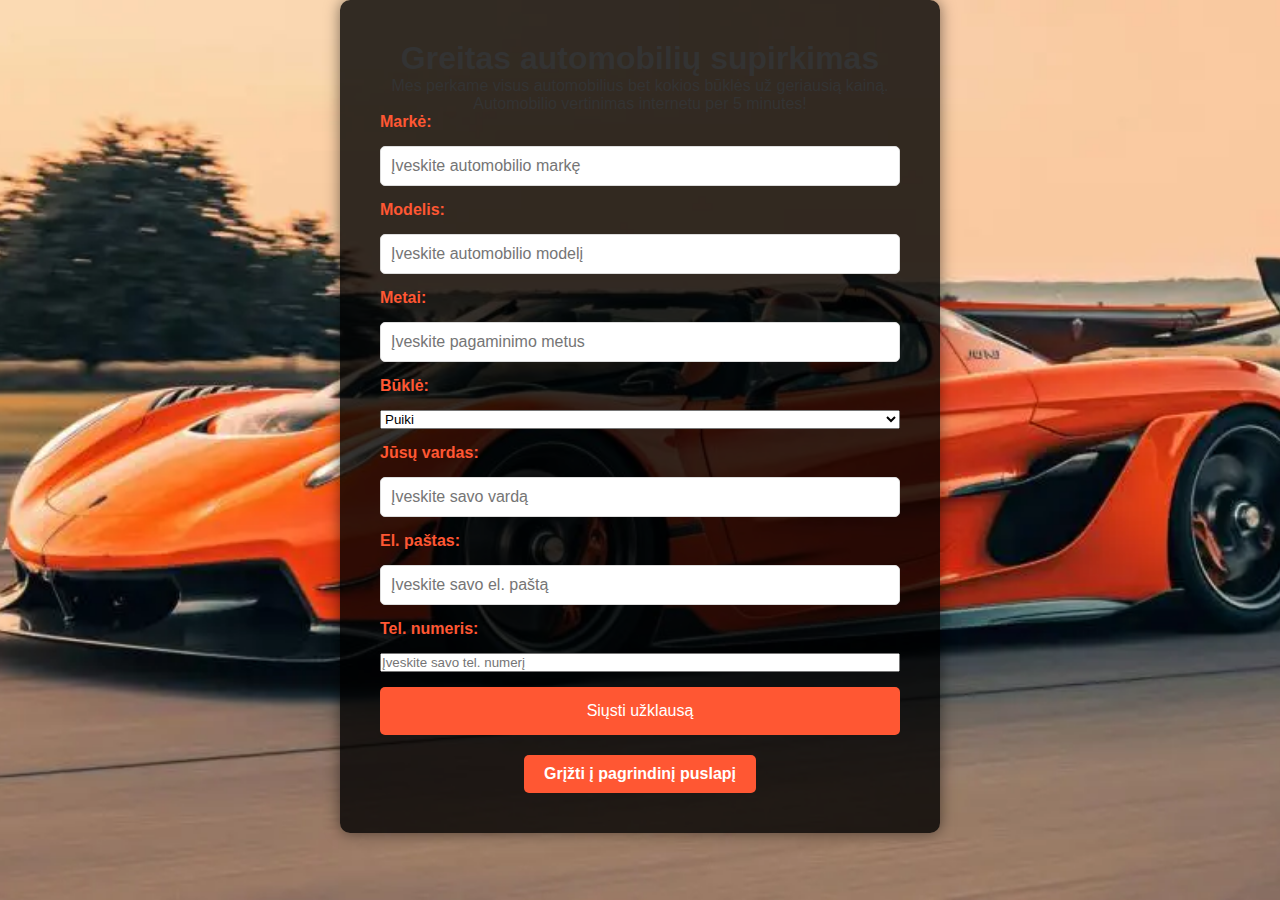
<file: form.html>
<!DOCTYPE html>
<html lang="lt">
<head>
    <meta charset="UTF-8">
    <meta name="viewport" content="width=device-width, initial-scale=1.0">
    <title>Greitas automobilių supirkimas</title>
    <link rel="stylesheet" href="style.css"> <!-- Убедитесь, что стиль подключен -->
</head>
<body>
    <div class="container">
        <h1>Greitas automobilių supirkimas</h1>
        <p>Mes perkame visus automobilius bet kokios būklės už geriausią kainą. Automobilio vertinimas internetu per 5 minutes!</p>
        
        <form id="carForm" action="sendmail.php" method="POST">
            <label for="carMake">Markė:</label>
            <input type="text" id="carMake" name="carMake" placeholder="Įveskite automobilio markę" required>

            <label for="carModel">Modelis:</label>
            <input type="text" id="carModel" name="carModel" placeholder="Įveskite automobilio modelį" required>

            <label for="carYear">Metai:</label>
            <input type="number" id="carYear" name="carYear" placeholder="Įveskite pagaminimo metus" required>

            <label for="carCondition">Būklė:</label>
            <select id="carCondition" name="carCondition">
                <option value="puiki">Puiki</option>
                <option value="gera">Gera</option>
                <option value="vidutine">Vidutinė</option>
                <option value="bloga">Bloga</option>
            </select>

            <label for="contactName">Jūsų vardas:</label>
            <input type="text" id="contactName" name="contactName" placeholder="Įveskite savo vardą" required>

            <label for="contactEmail">El. paštas:</label>
            <input type="email" id="contactEmail" name="contactEmail" placeholder="Įveskite savo el. paštą" required>

            <label for="telephone">Tel. numeris:</label>
            <input type="phone" id="telephone" name="telephone" placeholder="Įveskite savo tel. numerį" required>

            <button type="submit">Siųsti užklausą</button>
        </form>
        
        <!-- Кнопка для выхода на главную страницу -->
        <a href="index.html" class="main-button">Grįžti į pagrindinį puslapį</a>
    </div>
</body>
</html>
</file>
<file: style.css>
* {
    margin: 0;
    padding: 0;
    box-sizing: border-box;
}

body {
    font-family: 'Montserrat', sans-serif;
    background: url('img/car-banner.jpg') no-repeat center center/cover;
    background-attachment: fixed;
    color: #333;
}

/* Шапка и навигация */
header {
    background-color: rgba(0, 0, 0, 0.7);
    padding: 20px;
    position: fixed;
    width: 100%;
    top: 0;
    left: 0;
    z-index: 1000;
}

.navbar {
    display: flex;
    justify-content: space-between;
    align-items: center;
}

.nav-links {
    list-style: none;
    display: flex;
}

.nav-links li {
    margin-left: 20px;
}

.nav-links a {
    color: white;
    text-decoration: none;
    font-weight: 700;
    padding: 10px 15px;
    transition: background 0.3s;
}

.nav-links a:hover {
    background-color: #ff5733;
    border-radius: 5px;
}

.logo {
    color: white;
    font-size: 24px;
    font-weight: 700;
}

/* Hero Section для главной страницы */
.hero {
    height: 100vh;
    display: flex;
    justify-content: center;
    align-items: center;
    text-align: center;
    color: white;
}

.hero h1 {
    font-size: 48px;
    margin-bottom: 20px;
}

.hero p {
    font-size: 18px;
    margin-bottom: 30px;
    max-width: 600px;
}

.cta-button {
    background-color: #ff5733;
    color: white;
    padding: 15px 30px;
    text-transform: uppercase;
    font-weight: 700;
    text-decoration: none;
    border-radius: 5px;
    transition: background 0.3s;
}

.cta-button:hover {
    background-color: #ff2a00;
}

/* Секция услуг */
.services {
    padding: 80px 20px;
    text-align: center;
    background-color: white;
}

.services h2 {
    font-size: 36px;
    margin-bottom: 40px;
}

.service-cards {
    display: flex;
    justify-content: space-around;
    flex-wrap: wrap;
}

.service-card {
    background-color: #f7f7f7;
    padding: 40px;
    margin: 10px;
    border-radius: 10px;
    text-align: center;
    width: 30%;
    transition: transform 0.3s, box-shadow 0.3s;
}

.service-card:hover {
    transform: translateY(-10px);
    box-shadow: 0 10px 20px rgba(0, 0, 0, 0.1);
}

.service-card i {
    font-size: 48px;
    color: #ff5733;
    margin-bottom: 20px;
}

.service-card h3 {
    margin-bottom: 20px;
}

/* Секция О нас */
.about {
    padding: 60px 20px;
    background-color: #eee;
    text-align: center;
}

.about h2 {
    font-size: 36px;
    margin-bottom: 20px;
}

.about p {
    max-width: 600px;
    margin: 0 auto;
}

/* Footer */
footer {
    padding: 20px;
    text-align: center;
    background-color: rgba(0, 0, 0, 0.9);
    color: white;
}

/* Секция формы */
.form-section {
    display: flex;
    justify-content: center;
    align-items: center;
    height: 100vh;
    background: url('img/form-bg.jpg') no-repeat center center/cover;
    background-attachment: fixed;
    color: white;
}

.container {
    background-color: rgba(0, 0, 0, 0.8);
    padding: 40px;
    border-radius: 10px;
    max-width: 600px;
    width: 100%;
    text-align: center;
    box-shadow: 0px 0px 15px rgba(0, 0, 0, 0.5);
    margin: auto; / Центрирует контейнер по горизонтали /
    display: flex;
    flex-direction: column;
    justify-content: center; / Центрирует содержимое по вертикали */
}

form {
    display: flex;
    flex-direction: column;
    gap: 15px;
}

label {
    text-align: left;
    font-weight: bold;
    color: #ff5733;
}

input[type="text"],
input[type="number"],
input[type="email"] {
    padding: 10px;
    font-size: 16px;
    border: 1px solid #ddd;
    border-radius: 5px;
    background-color: #fff;
    color: #333;
    outline: none;
}

input[type="text"]:focus,
input[type="number"]:focus,
input[type="email"]:focus {
    border-color: #ff5733;
    box-shadow: 0px 0px 5px rgba(255, 87, 51, 0.7);
}

button {
    padding: 15px;
    font-size: 16px;
    background-color: #ff5733;
    color: white;
    border: none;
    border-radius: 5px;
    cursor: pointer;
    transition: background-color 0.3s ease;
}

button:hover {
    background-color: #ff2a00;
}

/* Стиль кнопки выхода на главную страницу */
.main-button {
    display: inline-block;
    margin-top: 20px;
    background-color: #ff5733;
    color: white;
    padding: 10px 20px;
    text-decoration: none;
    border-radius: 5px;
    font-weight: bold;
    transition: background-color 0.3s ease;
}

.main-button:hover {
    background-color: #ff2a00;
}

/* Адаптивность */
@media (max-width: 768px) {
    .container {
        padding: 20px;
    }
}
</file>
